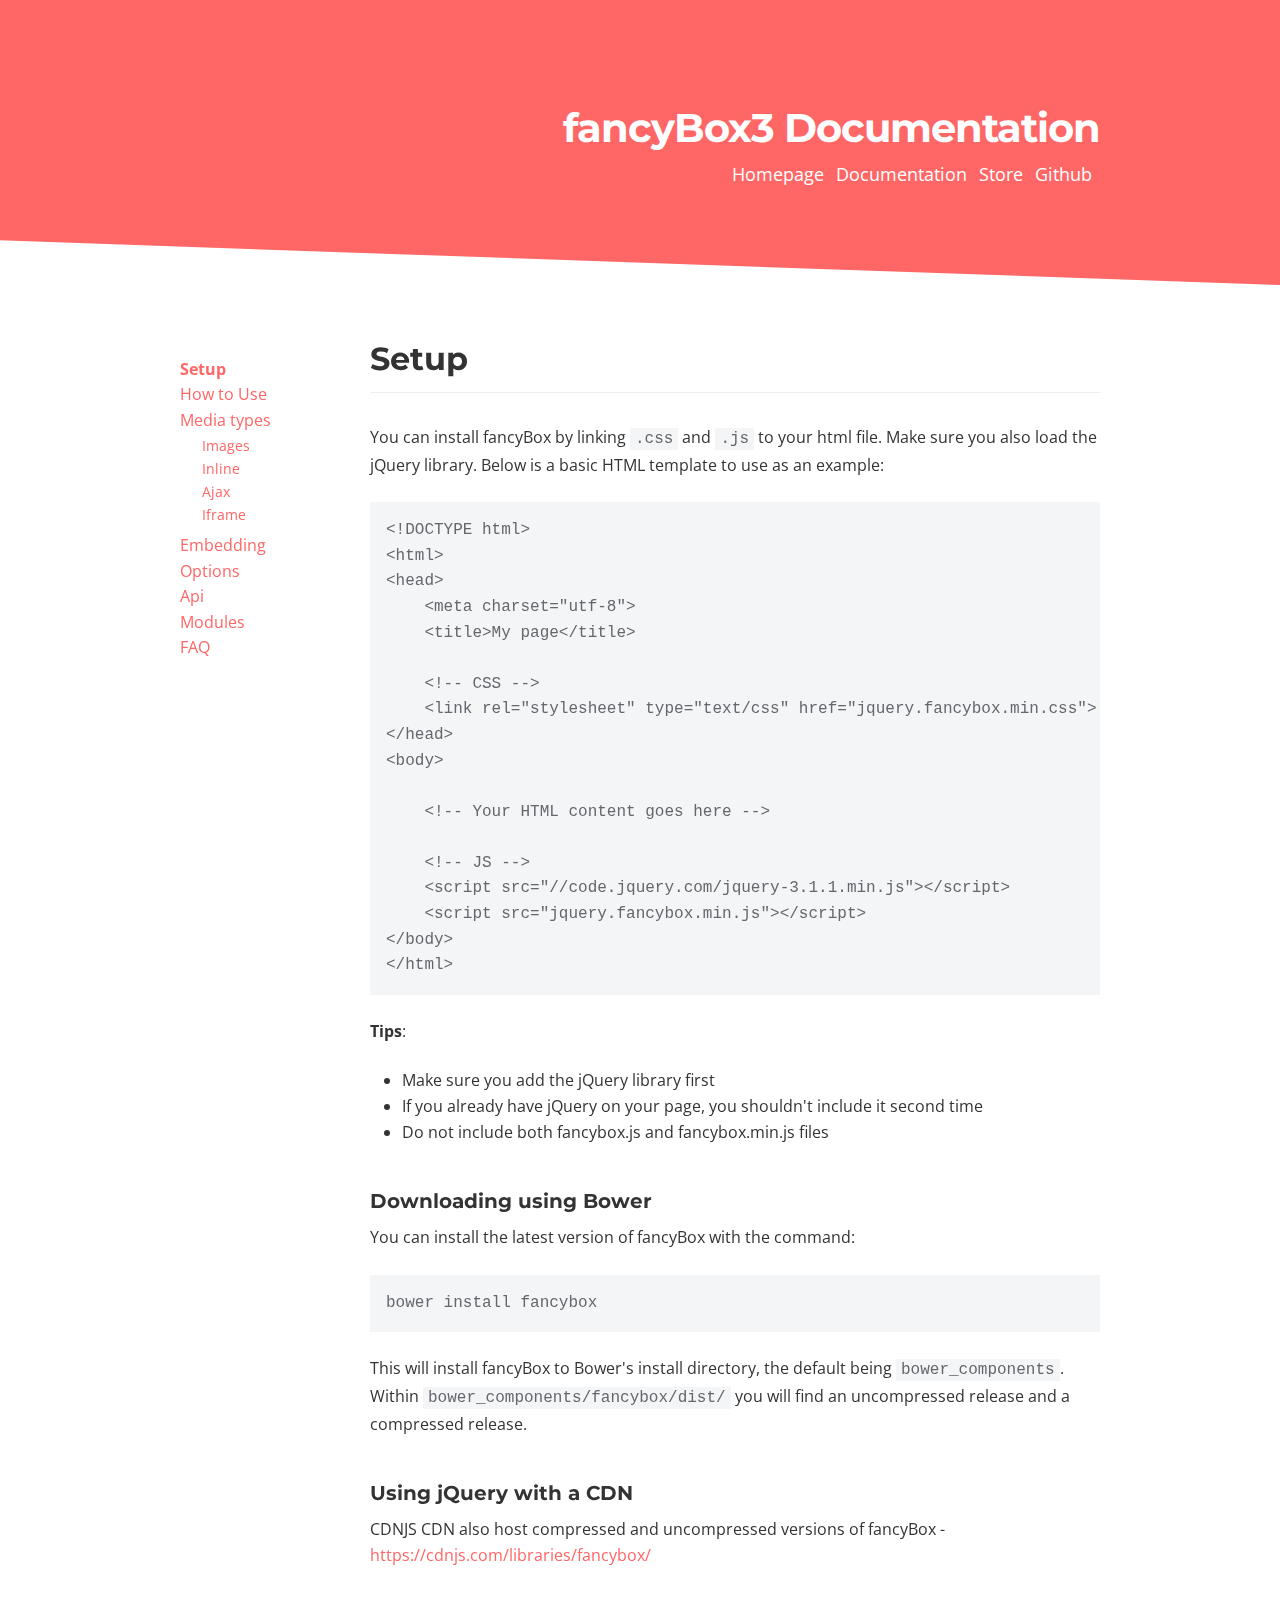
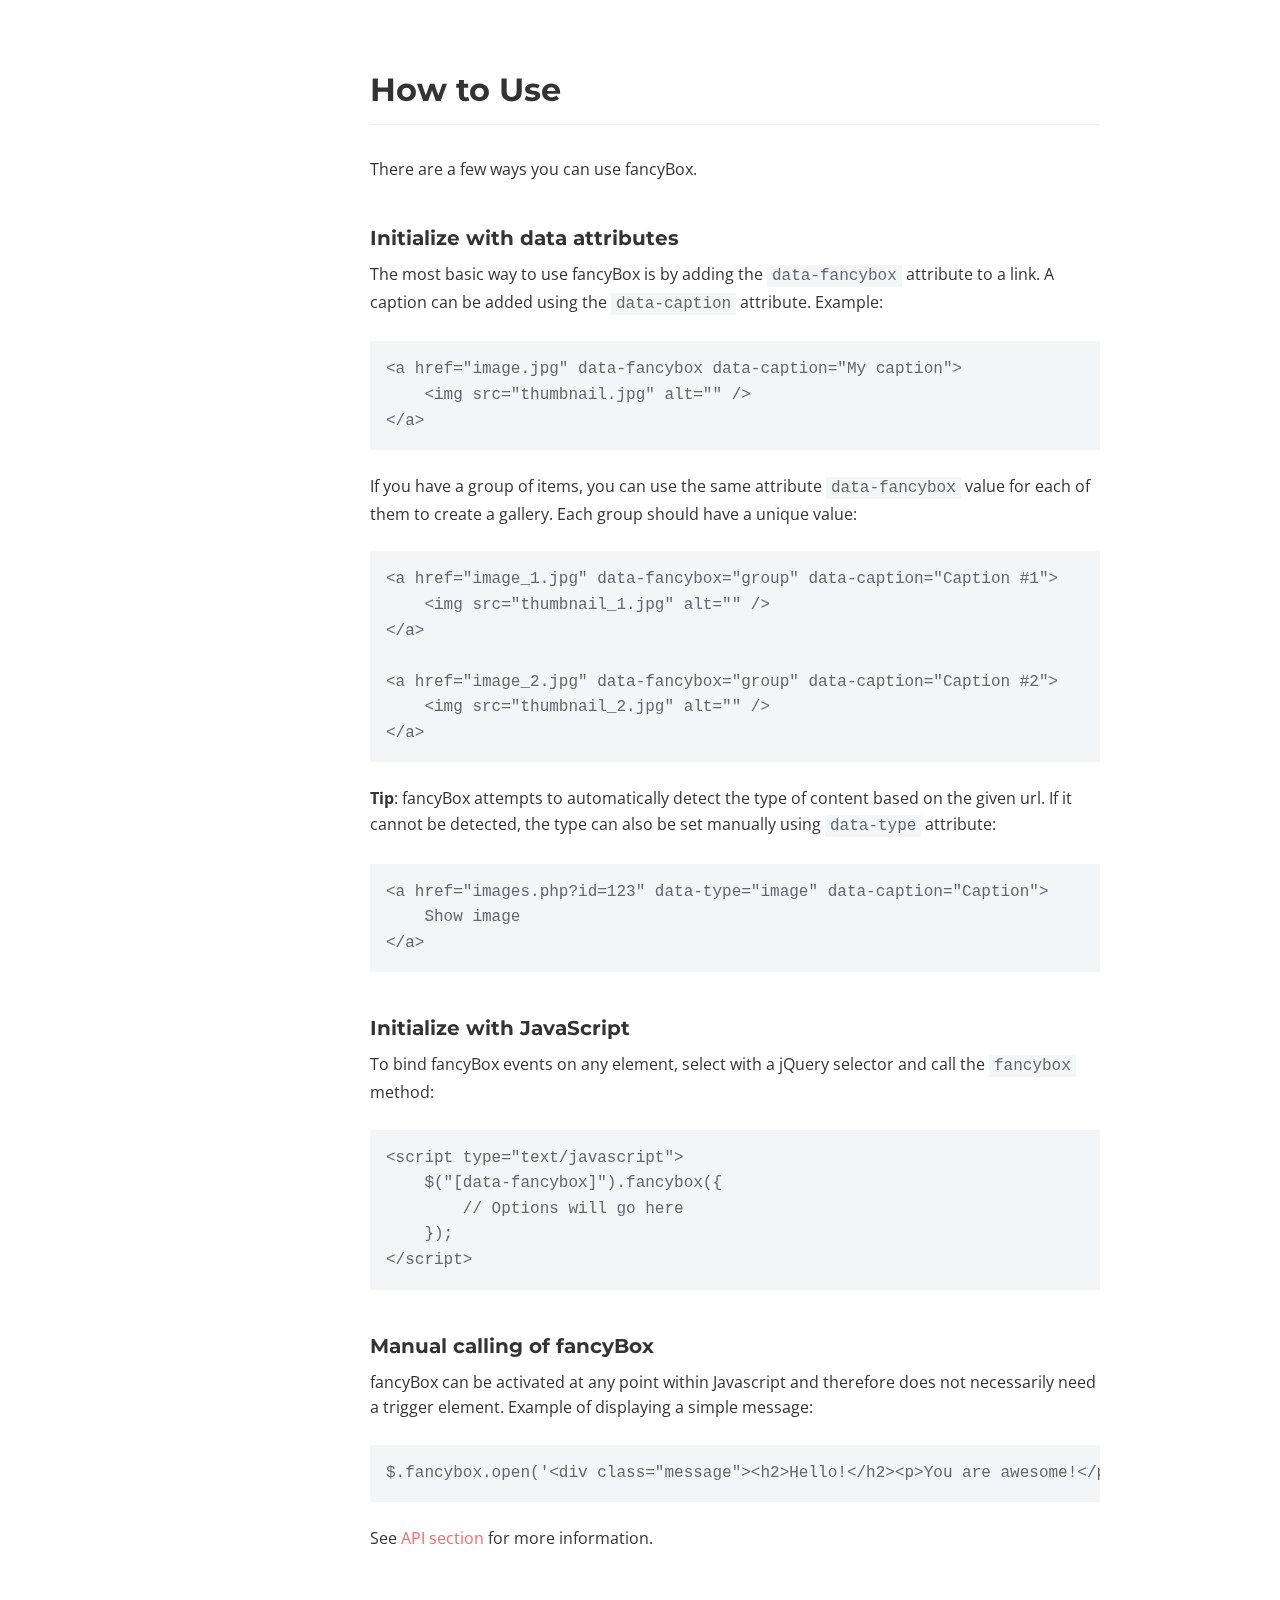
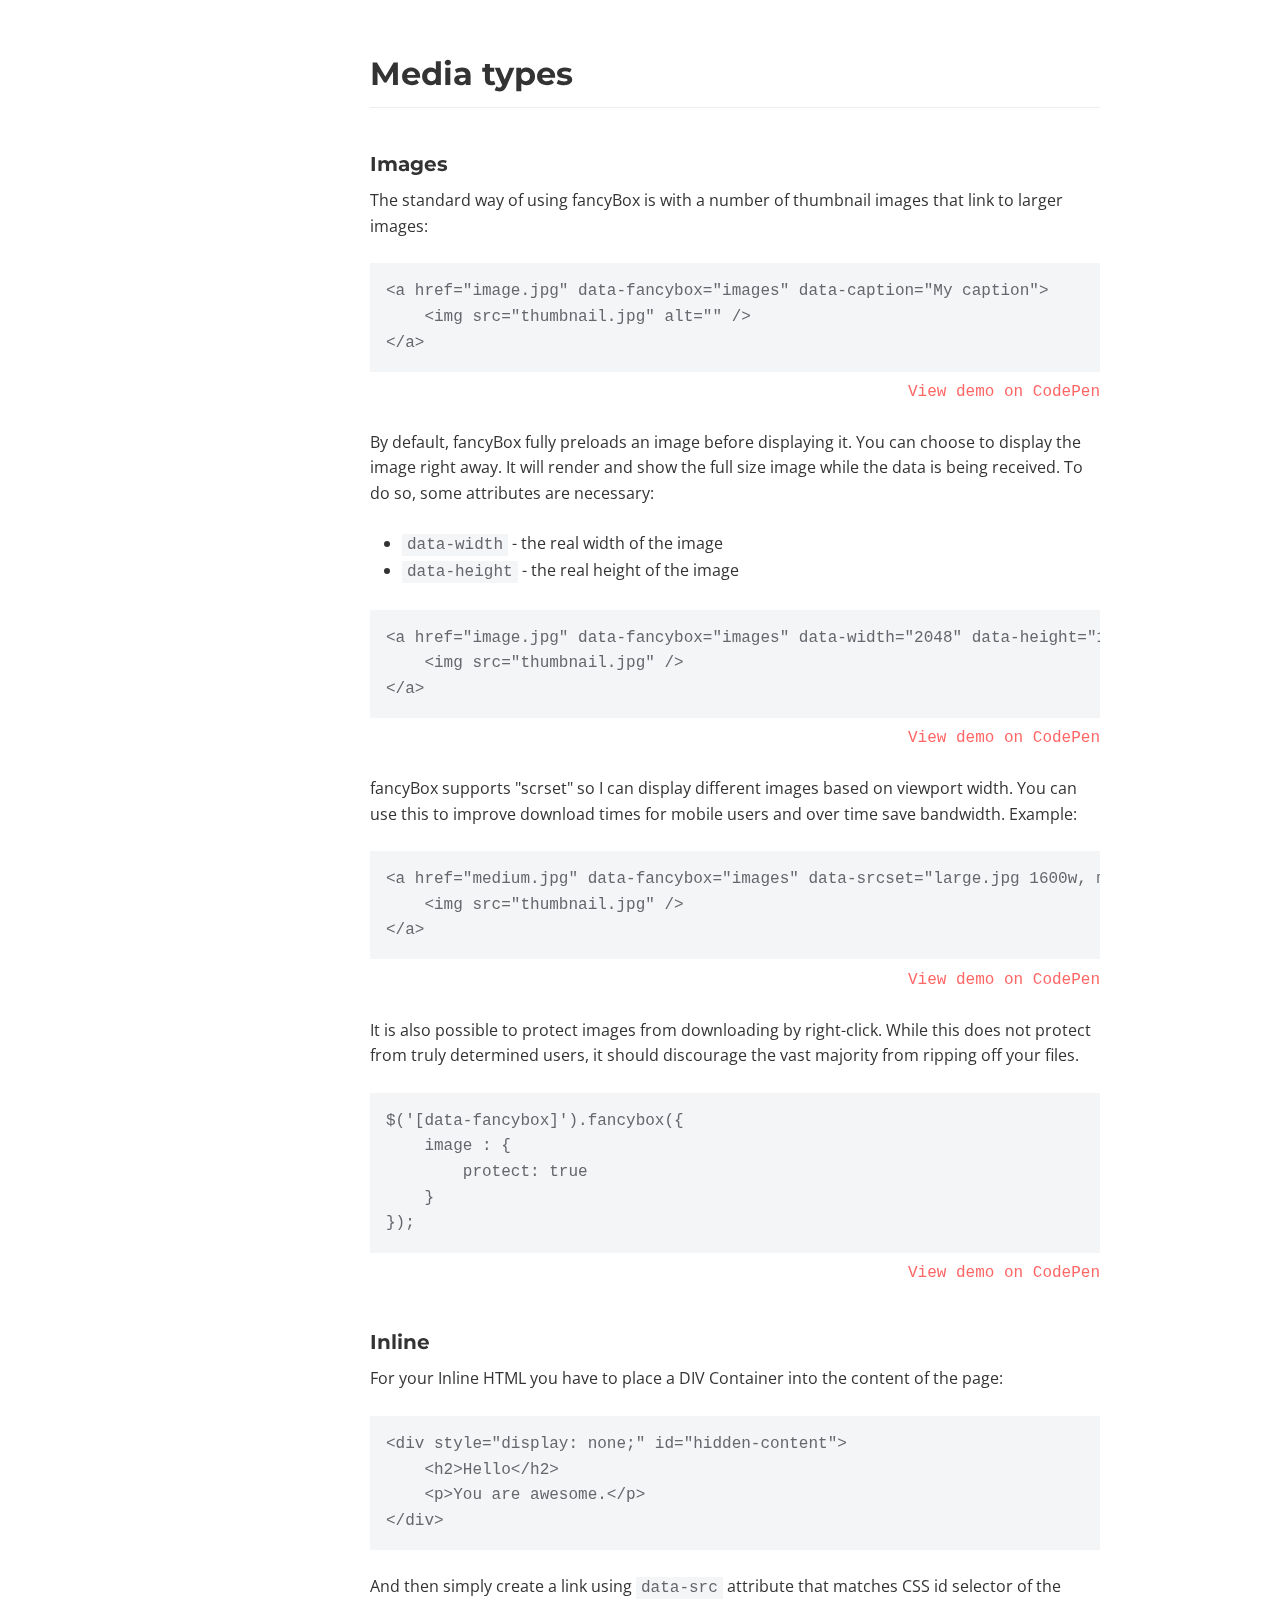
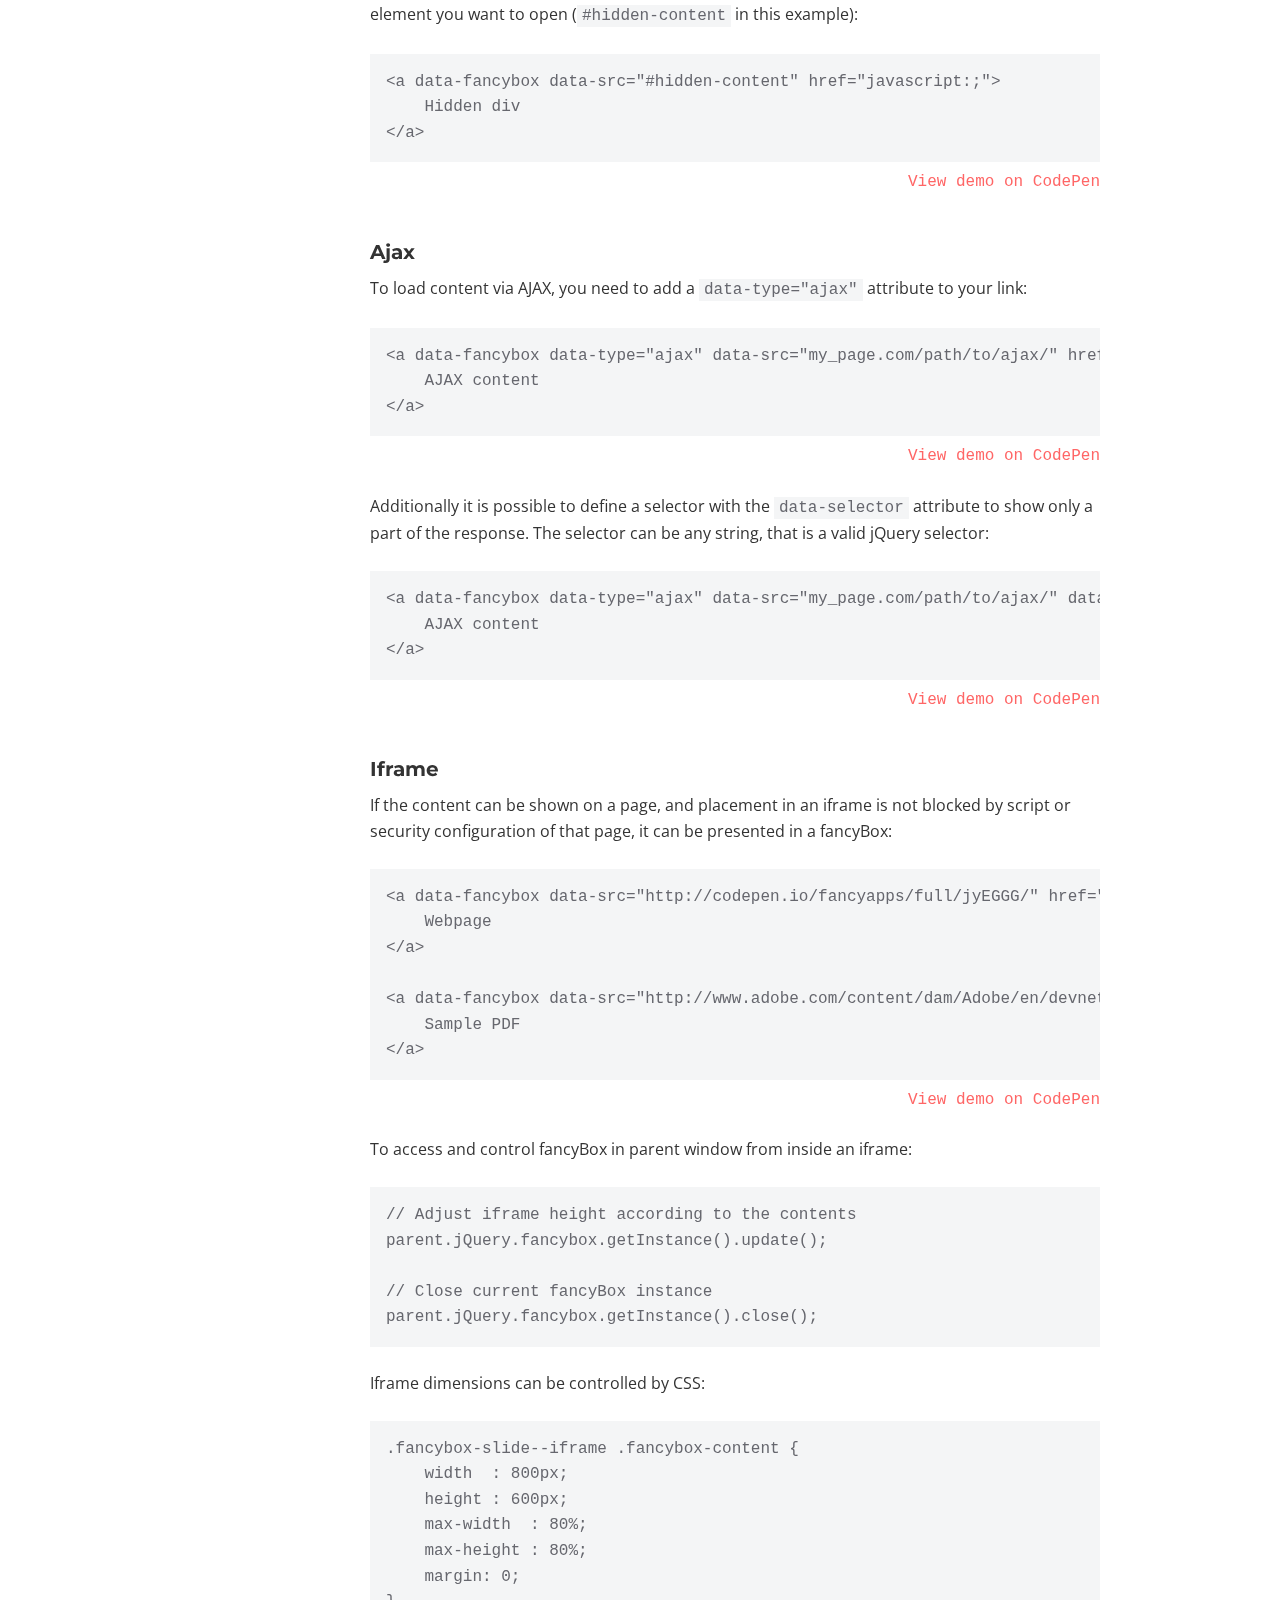
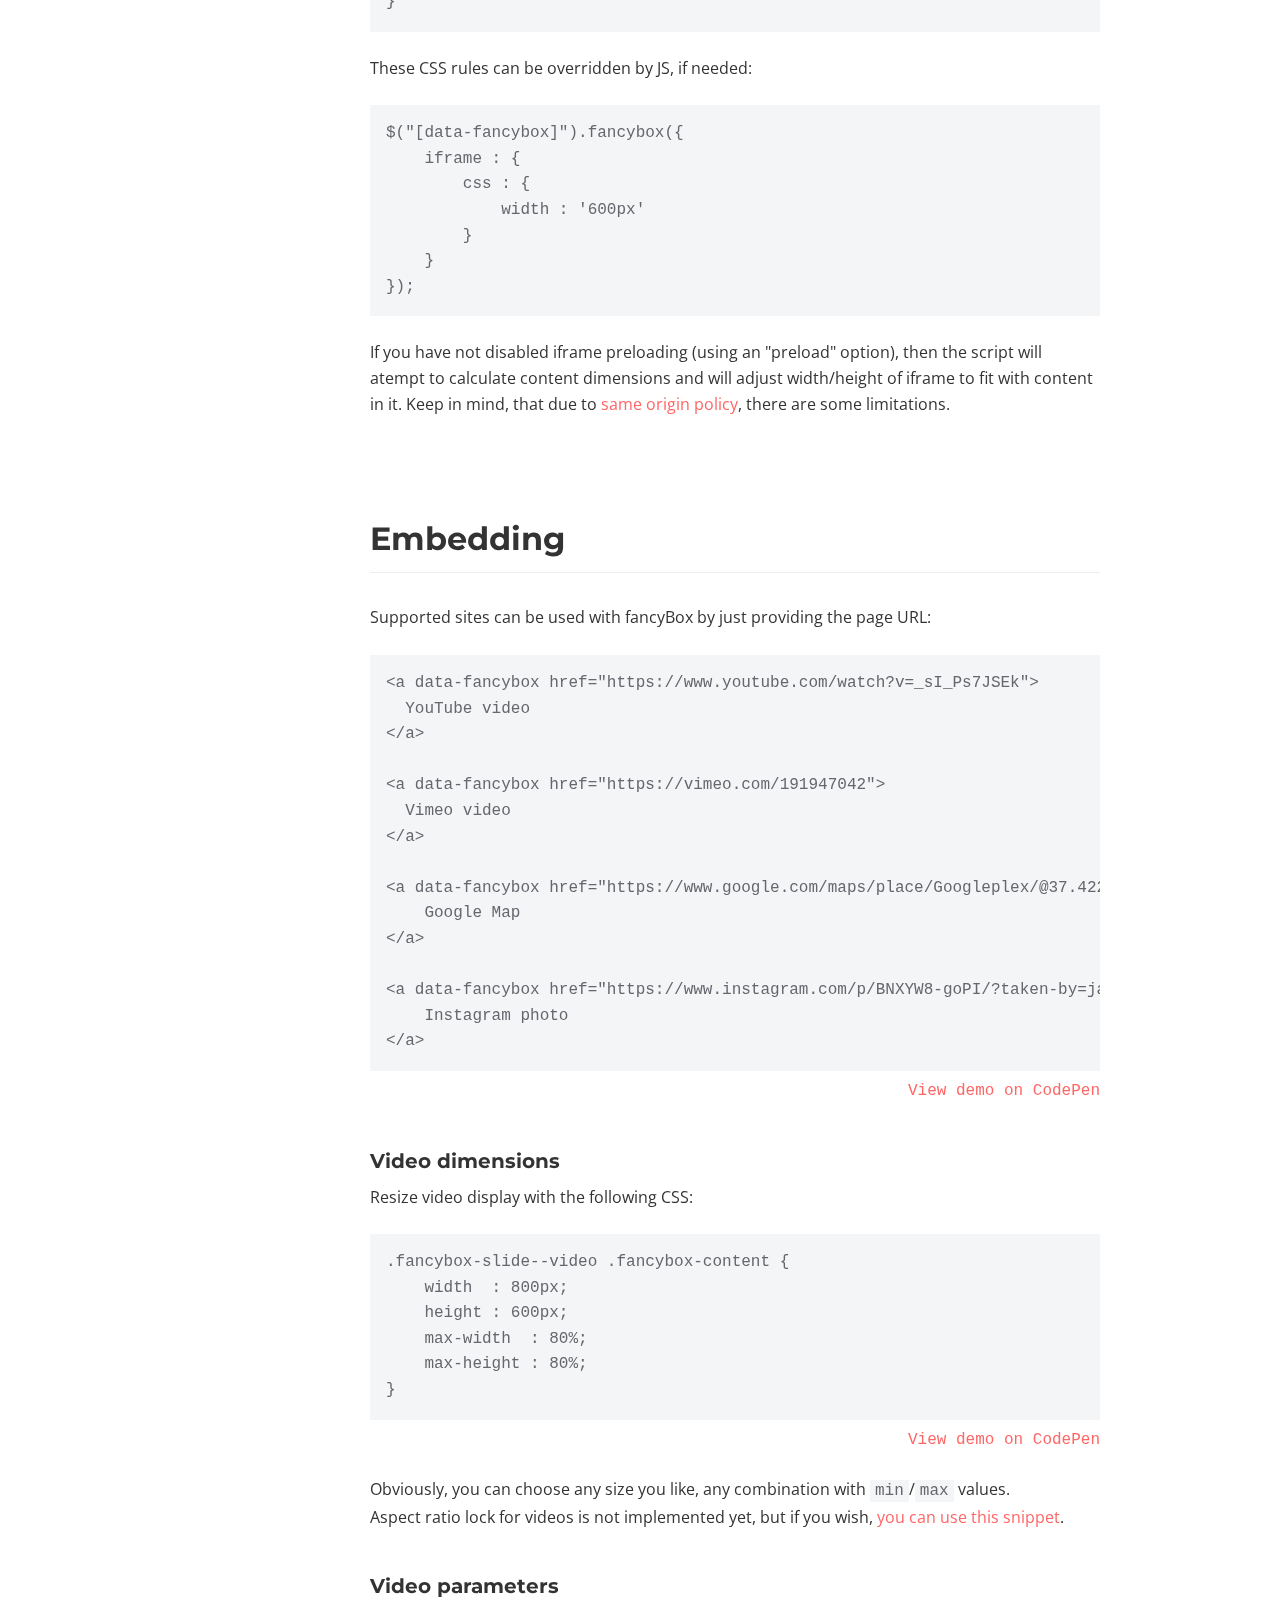
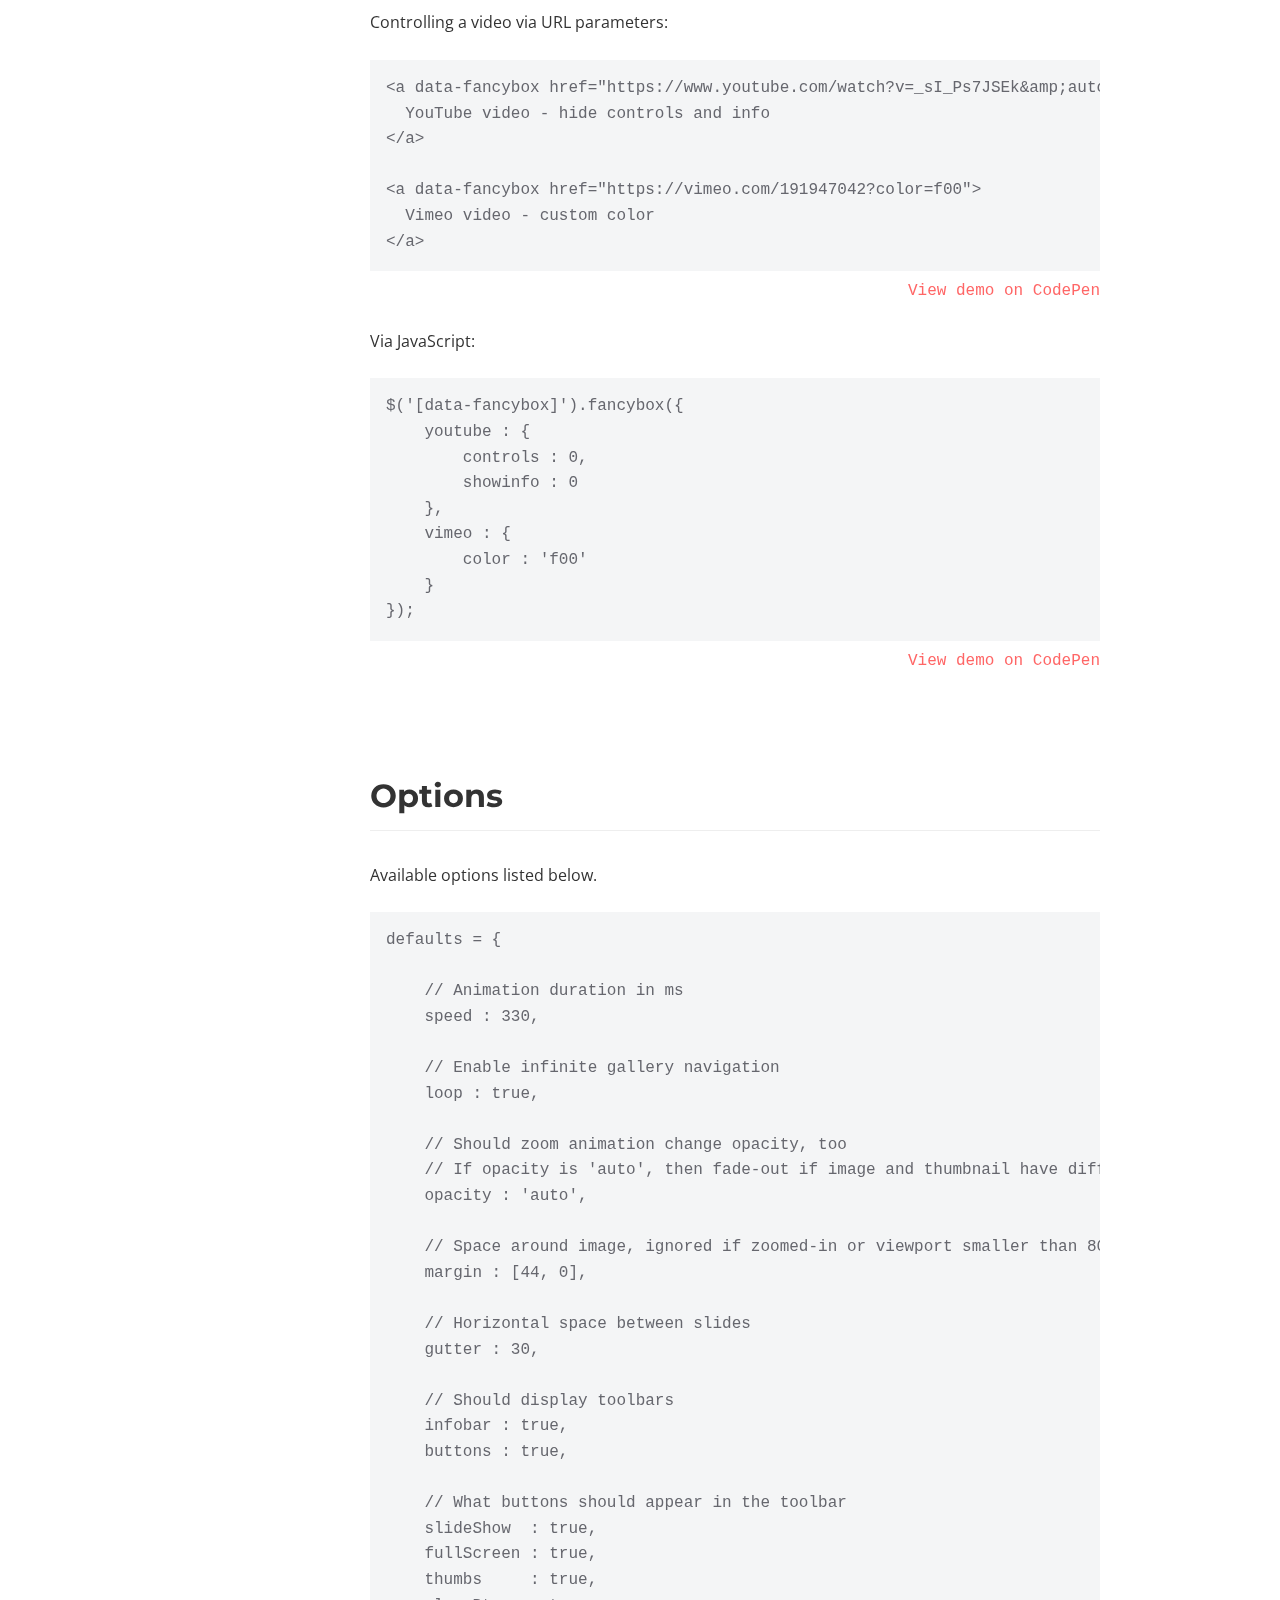
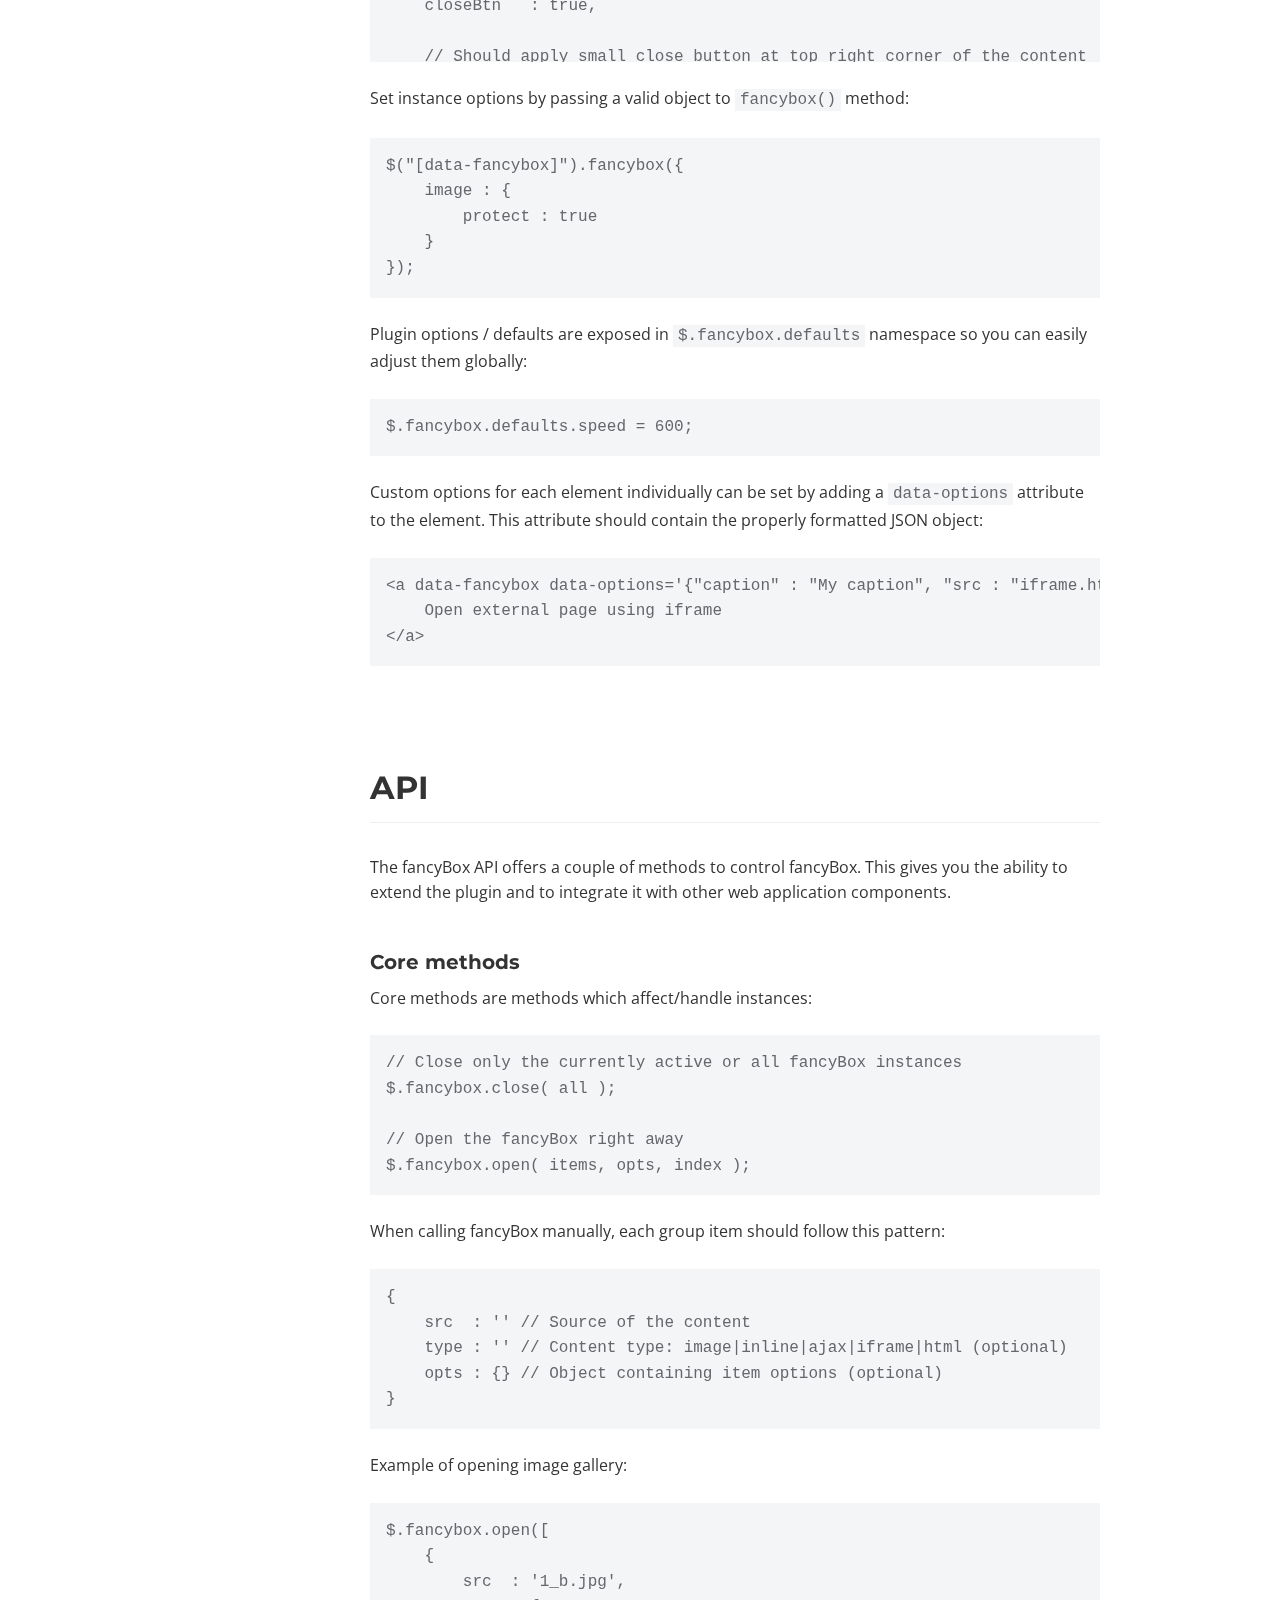
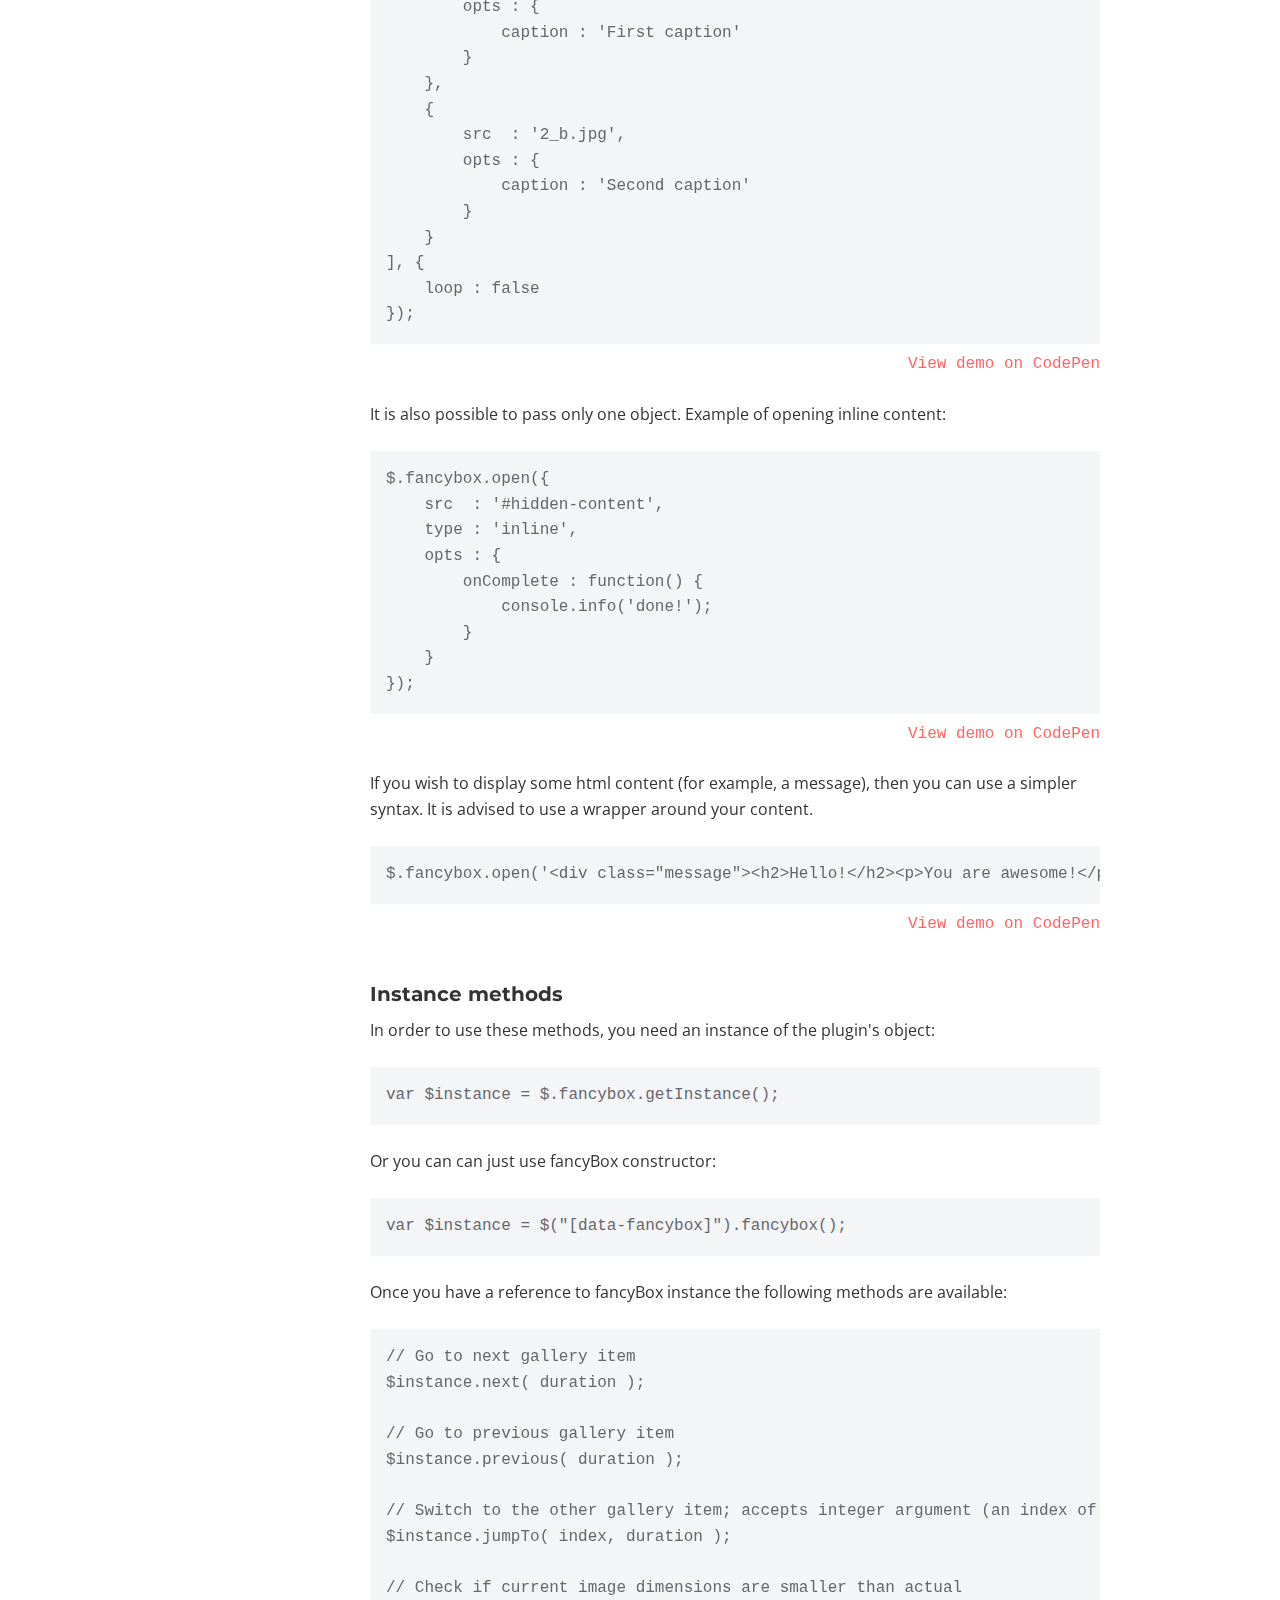
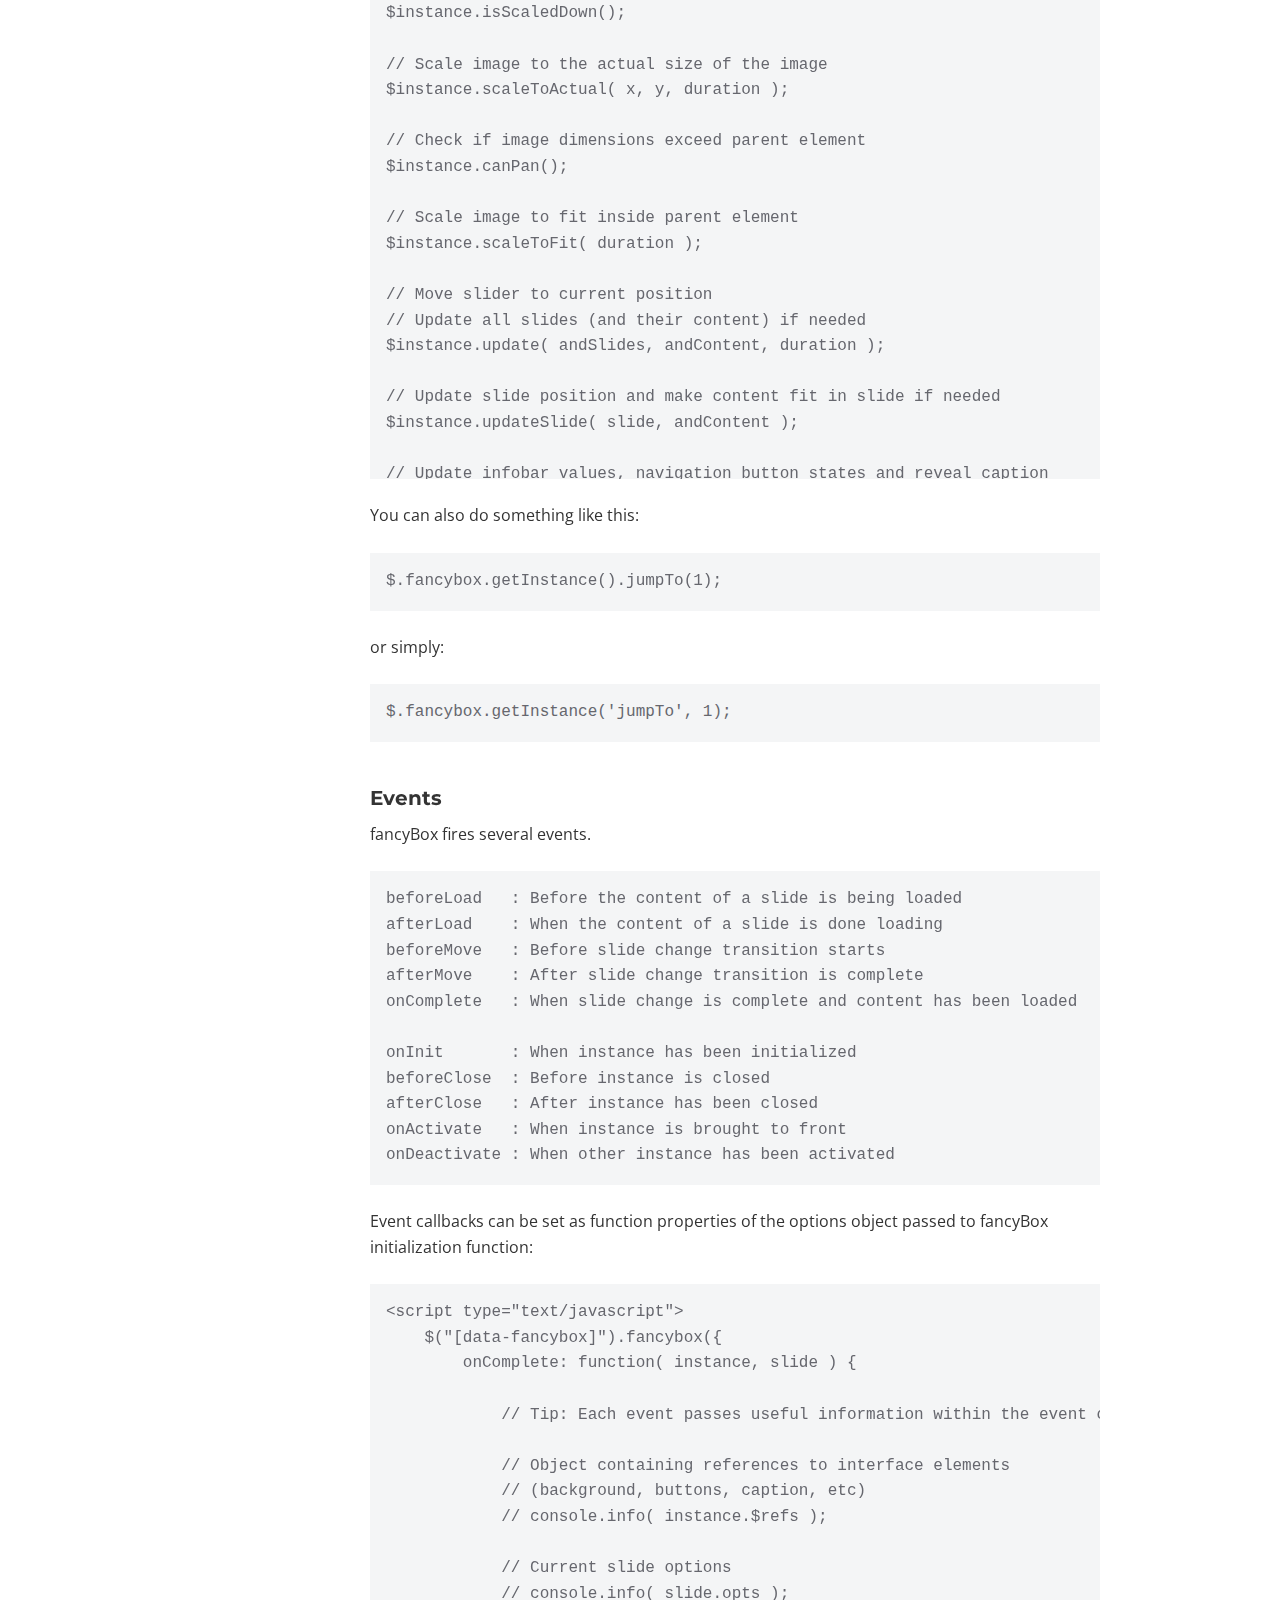
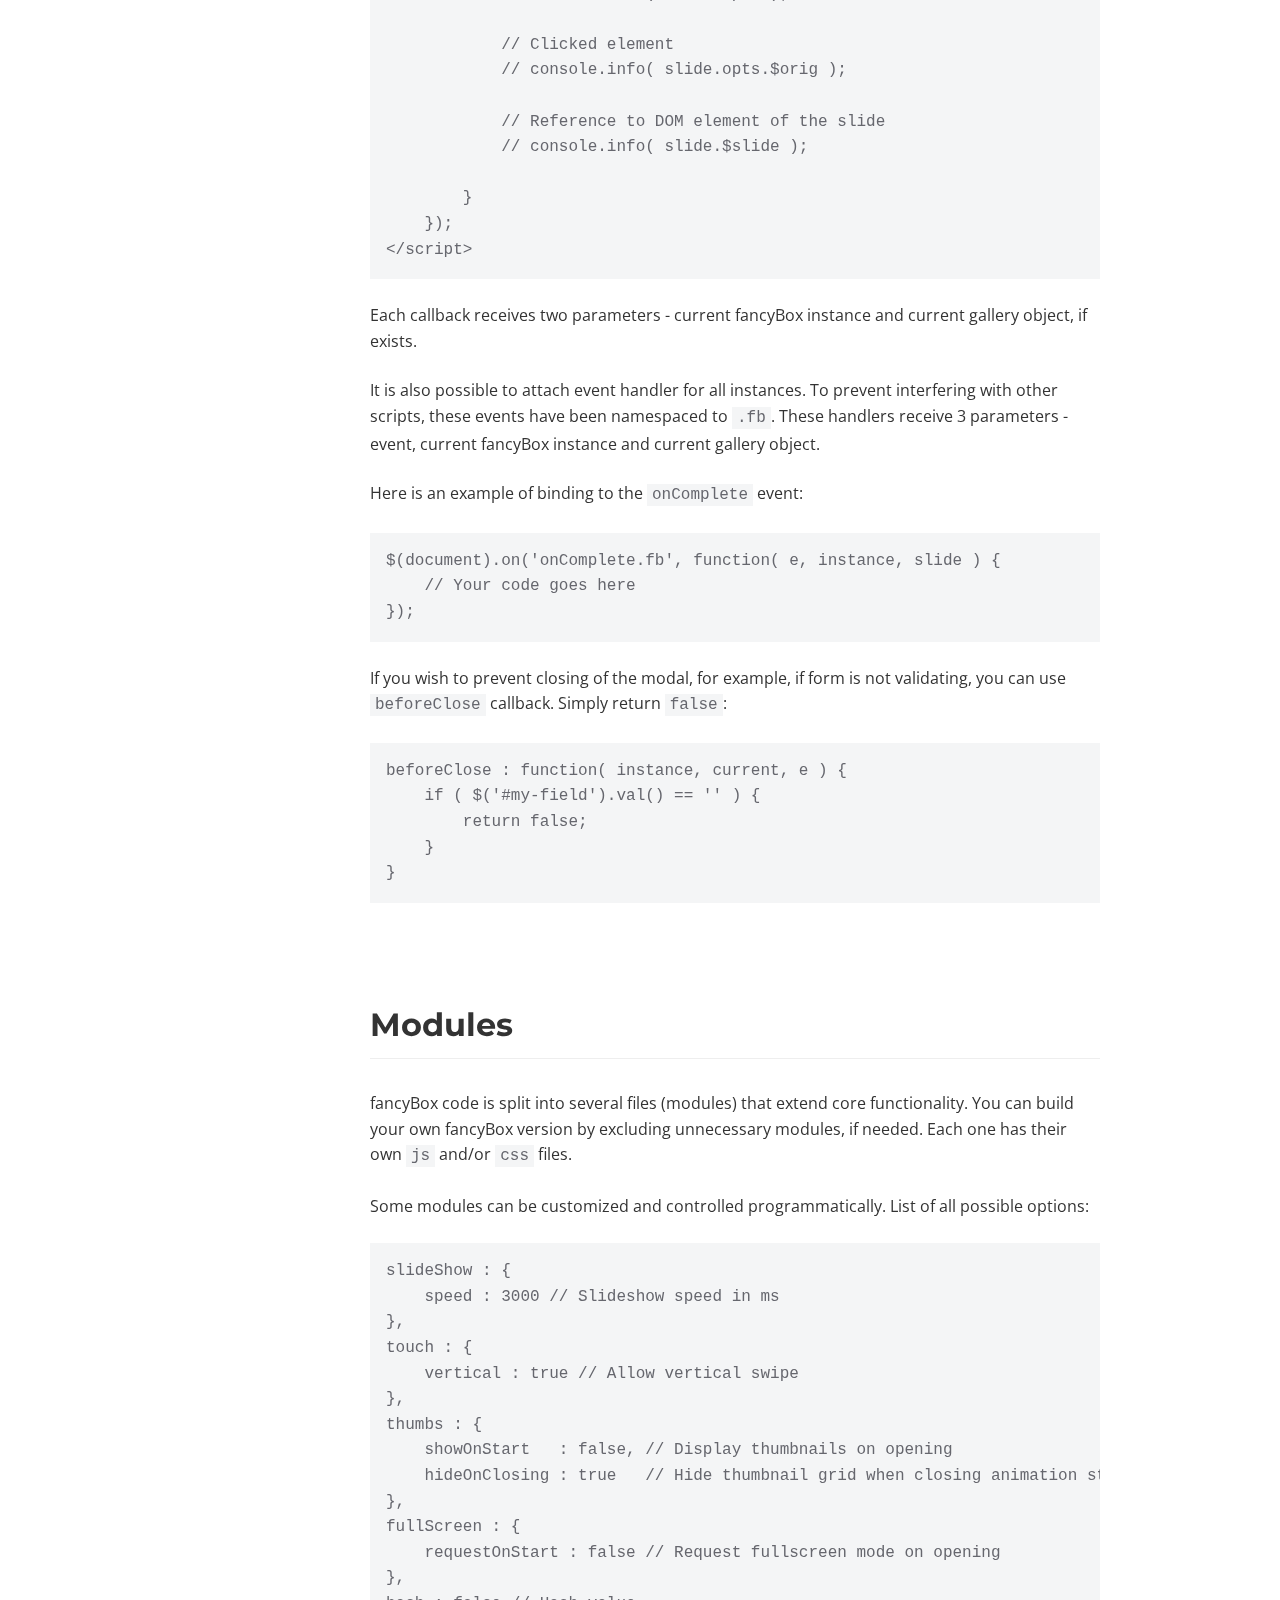
<file: _development tools/fancybox-3.0/docs/index.html>
<!doctype html>
<html>
<head>
	<title>fancyBox - touch enabled, responsive and fully customizable lightbox script</title>

	<meta name="viewport" content="user-scalable=no, width=device-width, initial-scale=1.0, maximum-scale=1.0">
	<meta content="text/html;charset=utf-8" http-equiv="Content-Type">

	<link href="https://fonts.googleapis.com/css?family=Montserrat:400,700|Open+Sans:400,700" rel="stylesheet" />

	<script src="//code.jquery.com/jquery-3.1.1.min.js"></script>

	<style>
		/* Reset */

		html, body, div, span, applet, object, iframe, h1, h2, h3, h4, h5, h6, p, blockquote, pre, a, abbr, acronym, address, big, cite, code, del, dfn, em, img, ins, kbd, q, s, samp, small, strike, strong, sub, sup, tt, var, b, u, i, center, dl, dt, dd, ol, ul, li, fieldset, form, label, legend, table, caption, tbody, tfoot, thead, tr, th, td, article, aside, canvas, details, embed, figure, figcaption, footer, header, hgroup, menu, nav, output, ruby, section, summary, time, mark, audio, video {
			margin: 0;
			padding: 0;
			border: 0;
			font-size: 100%;
			font: inherit;
			vertical-align: baseline;
		}

		html {
		 	box-sizing: border-box;
		}

		*, *:before, *:after {
		 	box-sizing: inherit;
		}

		article, aside, details, figcaption, figure, footer, header, hgroup, menu, nav, section {
			display: block;
		}

		table {
			border-collapse: collapse;
			border-spacing: 0;
		}

		/* Common styling */

		body {
			-webkit-text-size-adjust: none;
			font-family: 'Open Sans', 'Helvetica Neue', Helvetica, Arial, sans-serif;
			font-size: 16px;
			line-height: 1.6;
			color: #333;
		}

		h1, h2, h3 {
			font-family: 'Montserrat', 'Helvetica Neue', Helvetica, Arial, sans-serif;
			font-weight: 700;
			color: #333;
		}

		a {
			color: #FF6666;
			text-decoration: none;
		}

		a:hover {
			text-decoration: underline;
		}

		a.active {
			font-weight: bold;
		}

		h1, h2, h3 {
		    font-family: 'Montserrat', sans-serif;
		    font-weight: 700;
		    color: #333;
		}

		h1 {
			font-size: 2.5em;
			font-weight: bold;
			letter-spacing: -1px;
		}

		h1 a:hover {
			text-decoration: none;
		}

		h2 {
			margin: 3em 0 1em 0;
			padding-bottom: 0.25em;
			font-size: 2em;
			border-bottom: 1px solid #eee;
		}

		h2:first-of-type {
			margin-top: 0;
		}

		h3 {
			margin-top: 2em;
			font-size: 1.25em;
		}

		b {
			font-weight: 700;
		}

		p {
			margin: 0.5em 0 1.5em 0;
		}

		p:last-child {
			margin-bottom: 0;
		}

		ul {
		    padding-left: 2em;
		    margin: 0.5em 0 1.5em 0;
		}

		pre, code, .demo {
			font-family: Consolas,"Liberation Mono",Courier,monospace;
		}

		pre, code {
			background: #F4F5F6;
			color: #66676E;
		}

		pre {
			padding: 1em;
			margin-bottom: 1.5em;
			overflow: auto;
			max-height: calc(100vh - 150px);
			-moz-tab-size: 4;
			tab-size: 4;
		}

		code {
			padding: 2px 5px;
		}

		pre code {
			padding: 0;
		}

		.demo {
			margin-top: -1em;
			text-align: right;
		}


		/* Layout */

		header {
			position: relative;
			padding: 6em 0 6em 0;
			margin-bottom: 3em;
			background: #FF6666;
			color: #fff;
			text-align: right;
		}

		header:before {
			content: '';
			position: absolute;
			left: 0;
			right: 0;
			top: 100%;
			height: 500px;
			background: #fff;
			-webkit-transform-origin: right;
			    -ms-transform-origin: right;
			       transform-origin: right;
			-webkit-transform: skewY(2deg);
			    -ms-transform: skewY(2deg);
			        transform: skewY(2deg);
		}

		.content {
			position: relative;
			max-width: 1020px;
			margin: 0 auto;
			padding: 0 50px;
		}

		section .content {
			padding-left: 240px;
		}

		footer .content {
			padding: 6em 50px 3em 240px;
		}

		aside {
			position: absolute;
			top: 0;
			left : 50px;
			width: 200px;
		}

		/* Header */

		header h1, header h1 a {
			color: #fff;
		}

		header ul {
			margin: 0;
			padding: 0;
			list-style: none;
		}

		header ul li {
			display: inline-block;
			margin-right: 0.5em;
		}

		header ul li a {
			font-size: 1.125em;
			color: #fff;
		}

		/* Sidebar */

		aside ul {
			position: relative;;
			top: 0;
			list-style: none;
			padding: 1.5em 0;
			margin: 0;
		}

		aside ul ul {
			padding: 0 0 0.5em 1.5em;
			font-size: 90%;
		}

		@media all and (max-width: 800px) {

			aside {
				position: relative;
				left: 0;
			}

			.content {
				padding: 0 25px;
			}

			section .content,
			footer .content {
				padding-left: 25px;
			}

		}

	</style>
</head>
<body>

	<header>
		<div class="content">
			<h1><a href="http://fancyapps.com/fancybox/3/">fancyBox3</a> Documentation</h1>

			<ul>
				<li><a href="http://fancyapps.com/fancybox/3/">Homepage</a></li>
				<li><a href="http://fancyapps.com/fancybox/3/docs/">Documentation</a></li>
				<li><a href="http://fancyapps.com/store/">Store</a></li>
				<li><a href="https://github.com/fancyapps/fancybox">Github</a></li>
			</ul>
		</div>
	</header>

	<section>
		<div class="content">

			<aside>
				<ul class="sticky">
					<li><a href="#setup">Setup</a></li>
					<li><a href="#usage">How to Use</a></li>
					<li>
						<a href="#media_types">Media types</a>

						<ul>
							<li><a href="#images">Images</a></li>
							<li><a href="#inline">Inline</a></li>
							<li><a href="#ajax">Ajax</a></li>
							<li><a href="#iframe">Iframe</a></li>
						</ul>
					</li>
					<li><a href="#embedding">Embedding</a></li>
					<li><a href="#options">Options</a></li>
					<li><a href="#api">Api</a></li>
					<li><a href="#modules">Modules</a></li>
					<li><a href="#faq">FAQ</a></li>
				</ul>
			</aside>

<!--

	Setup
	=====

-->
			<h2 id="setup">Setup</h2>

			<p>
				You can install fancyBox by linking <code>.css</code> and <code>.js</code> to your html file.

				Make sure you also load the jQuery library.
				Below is a basic HTML template to use as an example:
			</p>

			<pre>&lt;!DOCTYPE html&gt;
&lt;html&gt;
&lt;head&gt;
	&lt;meta charset=&quot;utf-8&quot;&gt;
	&lt;title&gt;My page&lt;/title&gt;

	&lt;!-- CSS --&gt;
	&lt;link rel=&quot;stylesheet&quot; type=&quot;text/css&quot; href=&quot;jquery.fancybox.min.css&quot;&gt;
&lt;/head&gt;
&lt;body&gt;

	&lt;!-- Your HTML content goes here --&gt;

	&lt;!-- JS --&gt;
	&lt;script src=&quot;//code.jquery.com/jquery-3.1.1.min.js&quot;&gt;&lt;/script&gt;
	&lt;script src=&quot;jquery.fancybox.min.js&quot;&gt;&lt;/script&gt;
&lt;/body&gt;
&lt;/html&gt;
</pre>

			<p><b>Tips</b>:</p>

			<ul>
				<li>Make sure you add the jQuery library first</li>
				<li>If you already have jQuery on your page, you shouldn't include it second time</li>
				<li>Do not include both fancybox.js and fancybox.min.js files</li>
			</ul>

			<h3>Downloading using Bower</h3>

			<p>
				You can install the latest version of fancyBox with the command:
			</p>


			<pre><code>bower install fancybox</code></pre>

			<p>
				This will install fancyBox to Bower's install directory, the default being <code>bower_components</code>. <br />
				Within <code>bower_components/fancybox/dist/</code> you will find an uncompressed release and a compressed release.
			</p>

			<h3>Using jQuery with a CDN</h3>
			
			<p>
				CDNJS CDN also host compressed and uncompressed versions of fancyBox - <br />
				<a href="https://cdnjs.com/libraries/fancybox/" target="_blank">https://cdnjs.com/libraries/fancybox/</a>

			</p>
<!--

	How To Use
	==========

-->
			<h2 id="usage">How to Use</h2>

			<p>
				There are a few ways you can use fancyBox.
			</p>


			<h3>Initialize with data attributes</h3>

			<p>
				The most basic way to use fancyBox is by adding the <code>data-fancybox</code> attribute to a link.
				A caption can be added using the <code>data-caption</code> attribute. Example:
			</p>

			<pre>&lt;a href="image.jpg" data-fancybox data-caption="My caption"&gt;
	&lt;img src="thumbnail.jpg" alt="" /&gt;
&lt;/a&gt;</pre>

			<p>
				If you have a group of items, you can use the same attribute <code>data-fancybox</code> value for each of them to create a gallery.
				Each group should have a unique value:
			</p>

			<pre>&lt;a href="image_1.jpg" data-fancybox="group" data-caption="Caption #1"&gt;
	&lt;img src="thumbnail_1.jpg" alt="" /&gt;
&lt;/a&gt;

&lt;a href="image_2.jpg" data-fancybox="group" data-caption="Caption #2"&gt;
	&lt;img src="thumbnail_2.jpg" alt="" /&gt;
&lt;/a&gt;
</pre>

			<p>
				<b>Tip</b>:

				fancyBox attempts to automatically detect the type of content based on the given url.

				If it cannot be detected, the type can also be set manually using <code>data-type</code> attribute:

				<pre>&lt;a href="images.php?id=123" data-type="image" data-caption="Caption"&gt;
	Show image
&lt;/a&gt;</pre>
			</p>



			<h3>Initialize with JavaScript</h3>

			<p>
				To bind fancyBox events on any element, select with a jQuery selector and call the <code>fancybox</code> method:
			</p>

			<pre><code>&lt;script type=&quot;text/javascript&quot;&gt;
	$(&quot;[data-fancybox]&quot;).fancybox({
		// Options will go here
	});
&lt;/script&gt;</code></pre>


			<h3>Manual calling of fancyBox</h3>

			<p>
				fancyBox can be activated at any point within Javascript and therefore does not necessarily need a trigger element.

				Example of displaying a simple message:
			</p>

			<pre><code>$.fancybox.open('&lt;div class=&quot;message&quot;&gt;&lt;h2&gt;Hello!&lt;/h2&gt;&lt;p&gt;You are awesome!&lt;/p&gt;&lt;/div&gt;');</code></pre>

			<p>
				See <a href="#api">API section</a> for more information.
			</p>

<!--

	Examples
	=========

-->
			<h2 id="media_types">Media types</h2>


			<h3 id="images">Images</h3>

			<p>
				The standard way of using fancyBox is with a number of thumbnail images that link to larger images:
			</p>

			<pre><code>&lt;a href="image.jpg" data-fancybox="images" data-caption="My caption"&gt;
	&lt;img src="thumbnail.jpg" alt="" /&gt;
&lt;/a&gt;</code></pre>

			<p class="demo">
				<a href="http://codepen.io/fancyapps/pen/jyEGGG/?editors=1000" target="_blank">View demo on CodePen</a>
			</p>

			<p>
				By default, fancyBox fully preloads an image before displaying it.
				You can choose to display the image right away.
				It will render and show the full size image while the data is being received.
				To do so, some attributes are necessary:
			</p>

			<ul>
				<li><code>data-width</code>  - the real width of the image</li>
				<li><code>data-height</code> - the real height of the image</li>
			</ul>

			<pre><code>&lt;a href=&quot;image.jpg&quot; data-fancybox=&quot;images&quot; data-width=&quot;2048&quot; data-height=&quot;1365&quot;&gt;
    &lt;img src=&quot;thumbnail.jpg&quot; /&gt;
&lt;/a&gt;</code></pre>
			<p class="demo">
				<a href="http://codepen.io/fancyapps/pen/wgBrXd?editors=1000" target="_blank">View demo on CodePen</a>
			</p>

			<p>
				fancyBox supports "scrset" so I can display different images based on viewport width. You can use this to improve download times for mobile users and over time save bandwidth.
				Example:
			</p>

			<pre><code>&lt;a href=&quot;medium.jpg&quot; data-fancybox=&quot;images&quot; data-srcset=&quot;large.jpg 1600w, medium.jpg 1200w, small.jpg 640w&quot;&gt;
	&lt;img src=&quot;thumbnail.jpg&quot; /&gt;
&lt;/a&gt;</code></pre>
			<p class="demo">
				<a href="https://codepen.io/fancyapps/pen/bqbpbO?editors=1000" target="_blank">View demo on CodePen</a>
			</p>

			<p>
				It is also possible to protect images from downloading by right-click.
				While this does not protect from truly determined users, it should discourage the vast majority from ripping off your files.
			</p>

			<pre><code>$('[data-fancybox]').fancybox({
	image : {
		protect: true
	}
});</code></pre>
			<p class="demo">
				<a href="http://codepen.io/fancyapps/pen/RKKqLx?editors=1010" target="_blank">View demo on CodePen</a>
			</p>


			<h3 id="inline">Inline</h3>

			<p>
				For your Inline HTML you have to place a DIV Container into the content of the page:
			</p>

			<pre><code>&lt;div style=&quot;display: none;&quot; id=&quot;hidden-content&quot;&gt;
	&lt;h2&gt;Hello&lt;/h2&gt;
	&lt;p&gt;You are awesome.&lt;/p&gt;
&lt;/div&gt;</code></pre>

			<p>
				And then simply create a link using <code>data-src</code> attribute that matches CSS id selector of the element you want to open (<code>#hidden-content</code> in this example):
			</p>

			<pre><code>&lt;a data-fancybox data-src=&quot;#hidden-content&quot; href=&quot;javascript:;&quot;&gt;
	Hidden div
&lt;/a&gt;</code></pre>
			<p class="demo">
				<a href="http://codepen.io/fancyapps/pen/MJYOOd?editors=1000" target="_blank">View demo on CodePen</a>
			</p>

			<h3 id="ajax">Ajax</h3>

			<p>
				To load content via AJAX, you need to add a <code>data-type="ajax"</code> attribute to your link:
			</p>

			<pre><code>&lt;a data-fancybox data-type=&quot;ajax&quot; data-src=&quot;my_page.com/path/to/ajax/&quot; href=&quot;javascript:;&quot;&gt;
	AJAX content
&lt;/a&gt;</code></pre>
			<p class="demo">
				<a href="http://codepen.io/fancyapps/pen/JEoOvK?editors=1100" target="_blank">View demo on CodePen</a>
			</p>

			<p>
				Additionally it is possible to define a selector with the <code>data-selector</code> attribute to show only a part of the response. The selector can be any string, that is a valid jQuery selector:
			</p>

			<pre><code>&lt;a data-fancybox data-type=&quot;ajax&quot; data-src=&quot;my_page.com/path/to/ajax/&quot; data-selector=&quot;#two&quot; href=&quot;javascript:;&quot;&gt;
	AJAX content
&lt;/a&gt;
</code></pre>
			<p class="demo">
				<a href="http://codepen.io/fancyapps/pen/MJwWKz?editors=1100" target="_blank">View demo on CodePen</a>
			</p>

			<h3 id="iframe">Iframe</h3>

			<p>
				If the content can be shown on a page, and placement in an iframe is not blocked by script or security configuration of that page,
				it can be presented in a fancyBox:
			</p>

			<pre><code>&lt;a data-fancybox data-src=&quot;http://codepen.io/fancyapps/full/jyEGGG/&quot; href=&quot;javascript:;&quot;&gt;
	Webpage
&lt;/a&gt;

&lt;a data-fancybox data-src=&quot;http://www.adobe.com/content/dam/Adobe/en/devnet/acrobat/pdfs/pdf_open_parameters.pdf&quot; href=&quot;javascript:;&quot;&gt;
	Sample PDF
&lt;/a&gt;
</code></pre>
			<p class="demo">
				<a href="http://codepen.io/fancyapps/pen/BpymvO?editors=1000" target="_blank">View demo on CodePen</a>
			</p>


			<p>
				To access and control fancyBox in parent window from inside an iframe:
			</p>

			<pre><code>// Adjust iframe height according to the contents
parent.jQuery.fancybox.getInstance().update();

// Close current fancyBox instance
parent.jQuery.fancybox.getInstance().close();</code></pre>


			<p>
				Iframe dimensions can be controlled by CSS:
			</p>

			<pre><code>.fancybox-slide--iframe .fancybox-content {
	width  : 800px;
	height : 600px;
	max-width  : 80%;
	max-height : 80%;
	margin: 0;
}</code></pre>


			<p>
				These CSS rules can be overridden by JS, if needed:
			</p>

			<pre><code>$(&quot;[data-fancybox]&quot;).fancybox({
	iframe : {
		css : {
			width : '600px'
		}
	}
});</code></pre>


			<p>
				If you have not disabled iframe preloading (using an "preload" option), then the script will atempt to
				calculate content dimensions and will adjust width/height of iframe to fit with content in it.
				Keep in mind, that due to <a href="https://en.wikipedia.org/wiki/Same-origin_policy" target="_blank">same origin policy</a>,
				there are some limitations.
			</p>

<!--

	Embedding
	=======

-->
			<h2 id="embedding">Embedding</h2>

			<p>
				Supported sites can be used with fancyBox by just providing the page URL:
			</p>

			<pre><code>&lt;a data-fancybox href="https://www.youtube.com/watch?v=_sI_Ps7JSEk"&gt;
  YouTube video
&lt;/a&gt;

&lt;a data-fancybox href="https://vimeo.com/191947042"&gt;
  Vimeo video
&lt;/a&gt;

&lt;a data-fancybox href=&quot;https://www.google.com/maps/place/Googleplex/@37.4220041,-122.0833494,17z/data=!4m5!3m4!1s0x0:0x6c296c66619367e0!8m2!3d37.4219998!4d-122.0840572&quot;&gt;
	Google Map
&lt;/a&gt;

&lt;a data-fancybox href=&quot;https://www.instagram.com/p/BNXYW8-goPI/?taken-by=jamesrelfdyer&quot; data-caption=&quot;&lt;span title=&amp;quot;Edited&amp;quot;&gt;balloon rides at dawn ✨🎈&lt;br&gt;was such a magical experience floating over napa valley as the golden light hit the hills.&lt;br&gt;&lt;a href=&amp;quot;https://www.instagram.com/jamesrelfdyer/&amp;quot;&gt;@jamesrelfdyer&lt;/a&gt;&lt;/span&gt;&quot;&gt;
	Instagram photo
&lt;/a&gt;</code></pre>
			<p class="demo">
				<a href="http://codepen.io/fancyapps/pen/LxEOwL?editors=1000" target="_blank">View demo on CodePen</a>
			</p>

			<h3>Video dimensions</h3>

			<p>
				Resize video display with the following CSS:
			</p>

			<pre><code>.fancybox-slide--video .fancybox-content {
	width  : 800px;
	height : 600px;
	max-width  : 80%;
	max-height : 80%;
}</code></pre>
			<p class="demo">
				<a href="http://codepen.io/fancyapps/pen/PWZrzw?editors=1100" target="_blank">View demo on CodePen</a>
			</p>

			<p>
				Obviously, you can choose any size you like, any combination with <code>min</code>/<code>max</code> values.
				<br />
				Aspect ratio lock for videos is not implemented yet, but if you wish, <a href="http://codepen.io/fancyapps/pen/dNzaQq?editors=1010" target="_blank">you can use this snippet</a>.
			</p>



			<h3>Video parameters</h3>

			<p>
				Controlling a video via URL parameters:
			</p>

			<pre><code>&lt;a data-fancybox href=&quot;https://www.youtube.com/watch?v=_sI_Ps7JSEk&amp;amp;autoplay=1&amp;amp;rel=0&amp;amp;controls=0&amp;amp;showinfo=0&quot;&gt;
  YouTube video - hide controls and info
&lt;/a&gt;

&lt;a data-fancybox href=&quot;https://vimeo.com/191947042?color=f00&quot;&gt;
  Vimeo video - custom color
&lt;/a&gt;</code></pre>
			<p class="demo">
				<a href="http://codepen.io/fancyapps/pen/mRVNyO?editors=1000" target="_blank">View demo on CodePen</a>
			</p>


			<p>
				Via JavaScript:
			</p>

			<pre><code>$('[data-fancybox]').fancybox({
	youtube : {
		controls : 0,
		showinfo : 0
	},
	vimeo : {
		color : 'f00'
	}
});</code></pre>
			<p class="demo">
				<a href="http://codepen.io/fancyapps/pen/Qdyeyr?editors=1010" target="_blank">View demo on CodePen</a>
			</p>

<!--

	Options
	=======

-->
			<h2 id="options">Options</h2>

			<p>
				Available options listed below.
			</p>

			<pre>defaults = {

	// Animation duration in ms
	speed : 330,

	// Enable infinite gallery navigation
	loop : true,

	// Should zoom animation change opacity, too
	// If opacity is 'auto', then fade-out if image and thumbnail have different aspect ratios
	opacity : 'auto',

	// Space around image, ignored if zoomed-in or viewport smaller than 800px
	margin : [44, 0],

	// Horizontal space between slides
	gutter : 30,

	// Should display toolbars
	infobar : true,
	buttons : true,

	// What buttons should appear in the toolbar
	slideShow  : true,
	fullScreen : true,
	thumbs     : true,
	closeBtn   : true,

	// Should apply small close button at top right corner of the content
	// If 'auto' - will be set for content having type 'html', 'inline' or 'ajax'
	smallBtn : 'auto',

	image : {

		// Wait for images to load before displaying
		// Requires predefined image dimensions
		// If 'auto' - will zoom in thumbnail if 'width' and 'height' attributes are found
		preload : &quot;auto&quot;,

		// Protect an image from downloading by right-click
		protect : false

	},

	ajax : {

		// Object containing settings for ajax request
		settings : {

			// This helps to indicate that request comes from the modal
			// Feel free to change naming
			data : {
				fancybox : true
			}
		}

	},

	iframe : {

		// Iframe template
		tpl : '&lt;iframe id=&quot;fancybox-frame{rnd}&quot; name=&quot;fancybox-frame{rnd}&quot; class=&quot;fancybox-iframe&quot; frameborder=&quot;0&quot; vspace=&quot;0&quot; hspace=&quot;0&quot; webkitAllowFullScreen mozallowfullscreen allowFullScreen allowtransparency=&quot;true&quot; src=&quot;&quot;&gt;&lt;/iframe&gt;',

		// Preload iframe before displaying it
		// This allows to calculate iframe content width and height
		// (note: Due to &quot;Same Origin Policy&quot;, you can't get cross domain data).
		preload : true,

		// Scrolling attribute for iframe tag
		scrolling : 'no',

		// Custom CSS styling for iframe wrapping element
		css : {}

	},

	// Custom CSS class for layout
	baseClass : '',

	// Custom CSS class for slide element
	slideClass : '',

	// Base template for layout
	baseTpl	: '&lt;div class=&quot;fancybox-container&quot; role=&quot;dialog&quot; tabindex=&quot;-1&quot;&gt;' +
			'&lt;div class=&quot;fancybox-bg&quot;&gt;&lt;/div&gt;' +
			'&lt;div class=&quot;fancybox-controls&quot;&gt;' +
				'&lt;div class=&quot;fancybox-infobar&quot;&gt;' +
					'&lt;button data-fancybox-previous class=&quot;fancybox-button fancybox-button--left&quot; title=&quot;Previous&quot;&gt;&lt;/button&gt;' +
					'&lt;div class=&quot;fancybox-infobar__body&quot;&gt;' +
						'&lt;span class=&quot;js-fancybox-index&quot;&gt;&lt;/span&gt;&amp;nbsp;/&amp;nbsp;&lt;span class=&quot;js-fancybox-count&quot;&gt;&lt;/span&gt;' +
					'&lt;/div&gt;' +
					'&lt;button data-fancybox-next class=&quot;fancybox-button fancybox-button--right&quot; title=&quot;Next&quot;&gt;&lt;/button&gt;' +
				'&lt;/div&gt;' +
				'&lt;div class=&quot;fancybox-buttons&quot;&gt;' +
					'&lt;button data-fancybox-close class=&quot;fancybox-button fancybox-button--close&quot; title=&quot;Close (Esc)&quot;&gt;&lt;/button&gt;' +
				'&lt;/div&gt;' +
			'&lt;/div&gt;' +
			'&lt;div class=&quot;fancybox-slider-wrap&quot;&gt;' +
				'&lt;div class=&quot;fancybox-slider&quot;&gt;&lt;/div&gt;' +
			'&lt;/div&gt;' +
			'&lt;div class=&quot;fancybox-caption-wrap&quot;&gt;&lt;div class=&quot;fancybox-caption&quot;&gt;&lt;/div&gt;&lt;/div&gt;' +
		'&lt;/div&gt;',

	// Loading indicator template
	spinnerTpl : '&lt;div class=&quot;fancybox-loading&quot;&gt;&lt;/div&gt;',

	// Error message template
	errorTpl : '&lt;div class=&quot;fancybox-error&quot;&gt;&lt;p&gt;The requested content cannot be loaded. &lt;br /&gt; Please try again later.&lt;p&gt;&lt;/div&gt;',

	// This will be appended to html content, if &quot;smallBtn&quot; option is not set to false
	closeTpl : '&lt;button data-fancybox-close class=&quot;fancybox-close-small&quot;&gt;&lt;/button&gt;',

	// Container is injected into this element
	parentEl : 'body',

	// Enable gestures (tap, zoom, pan and pinch)
	touch : true,

	// Enable keyboard navigation
	keyboard : true,

	// Try to focus on first focusable element after opening
	focus : true,

	// Close when clicked outside of the content
	closeClickOutside : true,

	// Callbacks; See Documentation/API/Events for description and samples
	beforeLoad	 : $.noop,
	afterLoad    : $.noop,
	beforeMove 	 : $.noop,
	afterMove    : $.noop,
	onComplete	 : $.noop,

	onInit       : $.noop,
	beforeClose	 : $.noop,
	afterClose	 : $.noop,
	onActivate   : $.noop,
	onDeactivate : $.noop
}
</pre>


				<p>
					Set instance options by passing a valid object to <code>fancybox()</code> method:
				</p>

				<pre><code>$(&quot;[data-fancybox]&quot;).fancybox({
	image : {
		protect : true
	}
});</code></pre>


				<p>
					Plugin options / defaults are exposed in <code>$.fancybox.defaults</code> namespace so you can easily adjust them globally:

				</p>

				<pre><code>$.fancybox.defaults.speed = 600;</code></pre>

				<p>
					Custom options for each element individually can be set by adding a <code>data-options</code>
					attribute to the element.

					This attribute should contain the properly formatted JSON object:
				</p>

				<pre><code>&lt;a data-fancybox data-options='{&quot;caption&quot; : &quot;My caption&quot;, &quot;src : &quot;iframe.html&quot;}' href=&quot;javascript:;&quot;&gt;
	Open external page using iframe
&lt;/a&gt;</code></pre>



<!--

API
===

-->
				<h2 id="api">API</h2>

				<p>
					The fancyBox API offers a couple of methods to control fancyBox.

					This gives you the ability to extend the plugin and to integrate it with other web application components.
				</p>

				<h3 id="core_methods">Core methods</h3>

				<p>
					Core methods are methods which affect/handle instances:
				</p>


				<pre><code>// Close only the currently active or all fancyBox instances
$.fancybox.close( all );

// Open the fancyBox right away
$.fancybox.open( items, opts, index );
</code></pre>


				<p>
					When calling fancyBox manually, each group item should follow this pattern:
				</p>

				<pre><code>{
	src  : '' // Source of the content
	type : '' // Content type: image|inline|ajax|iframe|html (optional)
	opts : {} // Object containing item options (optional)
}
</code></pre>


				<p>
					Example of opening image gallery:
				</p>

				<pre><code>$.fancybox.open([
	{
		src  : '1_b.jpg',
		opts : {
			caption : 'First caption'
		}
	},
	{
		src  : '2_b.jpg',
		opts : {
			caption : 'Second caption'
		}
	}
], {
	loop : false
});</code></pre>
				<p class="demo">
					<a href="http://codepen.io/fancyapps/pen/wgZXzz?editors=1010" target="_blank">View demo on CodePen</a>
				</p>

				<p>
					It is also possible to pass only one object. Example of opening inline content:
				</p>

				<pre><code>$.fancybox.open({
	src  : '#hidden-content',
	type : 'inline',
	opts : {
		onComplete : function() {
			console.info('done!');
		}
	}
});
</code></pre>
				<p class="demo">
					<a href="http://codepen.io/fancyapps/pen/JEVLgN?editors=1010" target="_blank">View demo on CodePen</a>
				</p>

				<p>
					If you wish to display some html content (for example, a message), then you can use a simpler syntax.
					It is advised to use a wrapper around your content.
				</p>

				<pre><code>$.fancybox.open('&lt;div class=&quot;message&quot;&gt;&lt;h2&gt;Hello!&lt;/h2&gt;&lt;p&gt;You are awesome!&lt;/p&gt;&lt;/div&gt;');</code></pre>
				<p class="demo">
					<a href="http://codepen.io/fancyapps/pen/VPNBaK" target="_blank">View demo on CodePen</a>
				</p>



				<h3 id="instance_methods">Instance methods</h3>

				<p>
					In order to use these methods, you need an instance of the plugin's object:
				</p>

				<pre><code>var $instance = $.fancybox.getInstance();</code></pre>

				<p>
					Or you can can just use fancyBox constructor:
				</p>

				<pre><code>var $instance = $(&quot;[data-fancybox]&quot;).fancybox();</code></pre>

				<p>
					Once you have a reference to fancyBox instance the following methods are available:
				</p>


				<pre><code>// Go to next gallery item
$instance.next( duration );

// Go to previous gallery item
$instance.previous( duration );

// Switch to the other gallery item; accepts integer argument (an index of the desired item)
$instance.jumpTo( index, duration );

// Check if current image dimensions are smaller than actual
$instance.isScaledDown();

// Scale image to the actual size of the image
$instance.scaleToActual( x, y, duration );

// Check if image dimensions exceed parent element
$instance.canPan();

// Scale image to fit inside parent element
$instance.scaleToFit( duration );

// Move slider to current position
// Update all slides (and their content) if needed
$instance.update( andSlides, andContent, duration );

// Update slide position and make content fit in slide if needed
$instance.updateSlide( slide, andContent );

// Update infobar values, navigation button states and reveal caption
$instance.updateControls( force );

// Load custom content into the slide
$instance.setContent( slide, content );

// Try to find and focus on the first focusable element
$instance.focus();

// Activates current instance, brings it to the front
$instance.activate();

// Close instance
$instance.close();
</code></pre>


				<p>
					You can also do something like this:
				</p>

				<pre><code>$.fancybox.getInstance().jumpTo(1);</code></pre>

				<p>
					or simply:
				</p>

				<pre><code>$.fancybox.getInstance('jumpTo', 1);</code></pre>




				<h3 id="events">Events</h3>

				<p>
					fancyBox fires several events.
				</p>

				<pre><code>beforeLoad	 : Before the content of a slide is being loaded
afterLoad    : When the content of a slide is done loading
beforeMove 	 : Before slide change transition starts
afterMove    : After slide change transition is complete
onComplete	 : When slide change is complete and content has been loaded

onInit	 	 : When instance has been initialized
beforeClose	 : Before instance is closed
afterClose	 : After instance has been closed
onActivate   : When instance is brought to front
onDeactivate : When other instance has been activated
</code></pre>


				<p>
					Event callbacks can be set as function properties of the options object passed to fancyBox initialization function:
				</p>

				<pre><code>&lt;script type=&quot;text/javascript&quot;&gt;
	$(&quot;[data-fancybox]&quot;).fancybox({
		onComplete: function( instance, slide ) {

			// Tip: Each event passes useful information within the event object:

			// Object containing references to interface elements
			// (background, buttons, caption, etc)
			// console.info( instance.$refs );

			// Current slide options
			// console.info( slide.opts );

			// Clicked element
			// console.info( slide.opts.$orig );

			// Reference to DOM element of the slide
			// console.info( slide.$slide );

		}
	});
&lt;/script&gt;</code></pre>

				<p>
					Each callback receives two parameters - current fancyBox instance and current gallery object, if exists.
				</p>

				<p>
					It is also possible to attach event handler for all instances.
					To prevent interfering with other scripts, these events have been namespaced to <code>.fb</code>.
					These handlers receive 3 parameters - event, current fancyBox instance and current gallery object.
				</p>
				<p>
					Here is an example of binding to the <code>onComplete</code> event:
				</p>

				<pre><code>$(document).on('onComplete.fb', function( e, instance, slide ) {
	// Your code goes here
});</code></pre>


				<p>
					If you wish to prevent closing of the modal, for example, if form is not validating, you can use <code>beforeClose</code>
					callback. Simply return <code>false</code>:
				</p>

				<pre><code>beforeClose : function( instance, current, e ) {
	if ( $('#my-field').val() == '' ) {
		return false;
	}
}
</code></pre>

				<h2 id="modules">Modules</h2>

				<p>
					fancyBox code is split into several files (modules) that extend core functionality.
					You can build your own fancyBox version by excluding unnecessary modules, if needed.
					Each one has their own <code>js</code> and/or <code>css</code> files.
				</p>

				<p>
					Some modules can be customized and controlled programmatically.
					List of all possible options:
				</p>

				<pre><code>slideShow : {
	speed : 3000 // Slideshow speed in ms
},
touch : {
	vertical : true // Allow vertical swipe
},
thumbs : {
	showOnStart   : false, // Display thumbnails on opening
	hideOnClosing : true   // Hide thumbnail grid when closing animation starts
},
fullScreen : {
	requestOnStart : false // Request fullscreen mode on opening
},
hash : false // Hash value</code></pre>

				<p>
					Example (show thumbnails on start):
				</p>

				<pre><code>$('[data-fancybox="images"]').fancybox({
	thumbs : {
		showOnStart : true
	}
})</code></pre>
				<p class="demo">
					<a href="https://codepen.io/fancyapps/pen/RKKVVa?editors=1010" target="_blank">View demo on CodePen</a>
				</p>

				<p>
					If you would inspect fancyBox instance object, you would find keys that names ar captialized - these are references for each module object.
					Also, you would notice that fancyBox uses common naming convention to prefix jQuery objects with <code>$</code>.
				</p>

				<p>
					This is how you, for example, can access thumbnail grid element:
				</p>

				<pre><code>$.fancybox.getInstance().Thumbs.$grid</code></pre>

				<p>
					This example shows how to call method that toggles thumbnails:
				</p>

				<pre><code>$.fancybox.getInstance().Thumbs.toggle();</code></pre>

				<p>
					List of available methods:
				</p>

				<pre><code>Thumbs.focus()
Thumbs.close();
Thumbs.update();
Thumbs.hide();
Thumbs.show();
Thumbs.toggle();

FullScreen.request( elem );
FullScreen.exit();
FullScreen.toggle( elem );
FullScreen.isFullscreen();
FullScreen.enabled();

SlideShow.start();
SlideShow.stop();
SlideShow.toggle();
</code></pre>

				<p>
					If you wish to disable hash module, use this snippet (after including JS file):
				</p>

				<pre><code>$.fancybox.defaults.hash = false;</code></pre>

<!--

FAQ
===

-->
				<h2 id="faq">FAQ</h2>

				<h3>Opening/closing causes fixed element to jump</h3>

				<p>
					Simply add <code>compensate-for-scrollbar</code> CSS class to your fixed positioned elements.
					Example of using Bootstrap navbar component:
				</p>

				<pre><code>&lt;nav class=&quot;navbar navbar-inverse navbar-fixed-top compensate-for-scrollbar&quot;&gt;
	&lt;div class=&quot;container&quot;&gt;
		..
	&lt;/div&gt;
&lt;/nav&gt;</code></pre>

				<p>
					The script measures width of the scrollbar and creates <code>compensate-for-scrollbar</code> CSS class
					that uses this value for <code>margin-right</code> property.
					Therefore, if your element has <code>width:100%</code>, you should positon it using <code>left</code> and <code>right</code> properties instead. Example:
				</p>

				<pre><code>.navbar {
	position: fixed;
	top: 0;
	left: 0;
	right: 0;
}</code></pre>

				<h3>How to customize caption</h3>

				<p>
					You can use <code>caption</code> option that accepts a function and is called for each group element. Example of appending image download link:
				</p>

				<pre><code>$( '[data-fancybox]' ).fancybox({
	caption : function( instance, item ) {
		var caption, link;

		if ( item.type === 'image' ) {
			caption = $(this).data('caption');
			link    = '&lt;a href=&quot;' + item.src + '&quot;&gt;Download image&lt;/a&gt;';

			return (caption ? caption + '&lt;br /&gt;' : '') + link;
		}
	}
});</code></pre>
				<p class="demo">
					<a href="http://codepen.io/fancyapps/pen/ygeYGx?editors=1010" target="_blank">View demo on CodePen</a>
				</p>


				<p>
					Inside <code>caption</code> method, <code>this</code> refers to the clicked element. Example of using different source for caption:
				</p>

				<pre><code>$( '[data-fancybox]' ).fancybox({
	caption : function( instance, item ) {
		return $(this).find('figcaption').html();
	}
});</code></pre>
				<p class="demo">
					<a href="https://codepen.io/fancyapps/pen/bgEQXo?editors=1010" target="_blank">View demo on CodePen</a>
				</p>


				<h3>How to create custom button in the toolbar</h3>

				<p>
					Example of using callback to access toolbar element and append custom button:
				</p>

				<pre><code>$( '[data-fancybox]' ).fancybox({
	onInit : function( instance ) {
		instance.$refs.downloadButton = $('&lt;a class=&quot;fancybox-button fancybox-download&quot;&gt;&lt;/a&gt;')
			.appendTo( instance.$refs.buttons );
	},
	beforeMove: function( instance, current ) {
		instance.$refs.downloadButton.attr('href', current.src);
	}
});

</code></pre>

				<p class="demo">
					<a href="http://codepen.io/fancyapps/pen/dNGapJ" target="_blank">View demo on CodePen</a>
				</p>

				<h3>How to reposition thumbnail grid</h3>

				<p>
					There is currenty no JS option to change thumbnail grid position.
					But fancyBox is designed so that you can use CSS to change position or dimension for each block
					(e.g., content area, caption or thumbnail grid).
					This gives you freedom to completely change the look and feel of the modal window, if needed.
					<a href="http://codepen.io/fancyapps/pen/vgRajd" target="_blank">View demo on CodePen</a>
				</p>

			</div>


		</div>
	</section>

	<footer>
		<div class="content">
			<p>
				<a href="javascript:;" onClick="javascript:$('html, body').animate({ scrollTop: 0 }, 0);return false;">Back to Top</a>
			</p>
		</div>
	</footer>
	<script>

		/* Sticky nvigation */

		var sticky = {
			$sticky      : $( '.sticky' ),
			offsets      : [],
			targets      : [],
			stickyTop    : null,

			set : function() {
				var self = this;

				self.offsets = [];
				self.targets = [];

				// Get current top position of sticky element

				self.stickyTop = self.$sticky.css( 'position', 'relative' ).offset().top;

				// Cache all targets and their top positions

				self.$sticky.find( 'a' ).map(function () {
					var $el		= $( this ),
						href	= $el.data('target') || $el.attr( 'href' ),
						$href	= /^#./.test(href) && $( href );

					return $href && $href.length && $href.is( ':visible' ) ? [ [ Math.floor( $href.offset().top - parseInt( $href.css('margin-top') ) ), href ] ] : null;
				})
				.sort(function (a, b) { return a[0] - b[0] })
				.each(function () {
					self.offsets.push( this[ 0 ] );
					self.targets.push( this[ 1 ] );
				});

			},

			update : function() {
				var self = this;

				var windowTop       = Math.floor( $(window).scrollTop() );
				var $stickyLinks    = self.$sticky.find( 'a' ).removeClass( 'active' );
				var stickyPosition  = 'fixed';
				var currentIndex    = 0;

				// Toggle fixed position depending on visibility

				if ( $(window).width() < 800 || self.stickyTop > windowTop ) {
					stickyPosition = 'relative';

				} else {

					for ( var i = self.offsets.length; i--; ) {
						if ( windowTop >= self.offsets[ i ] && ( self.offsets[ i + 1 ] === undefined || windowTop <= self.offsets[ i + 1 ]) ) {
							currentIndex = i;

							break;
						}
					}

				}

				self.$sticky.css( 'position', stickyPosition );

				$stickyLinks.eq( currentIndex ).addClass( 'active' );

			},

			init : function() {
				var self = this;

				$(window).on('resize', function() {

					self.set();

					self.update();

				});

				$(window).on('scroll', function() {

					self.update();

				});

				self.set();

				self.update();

			}
		}

		sticky.init();

	</script>
</body>
</html>
</file>
